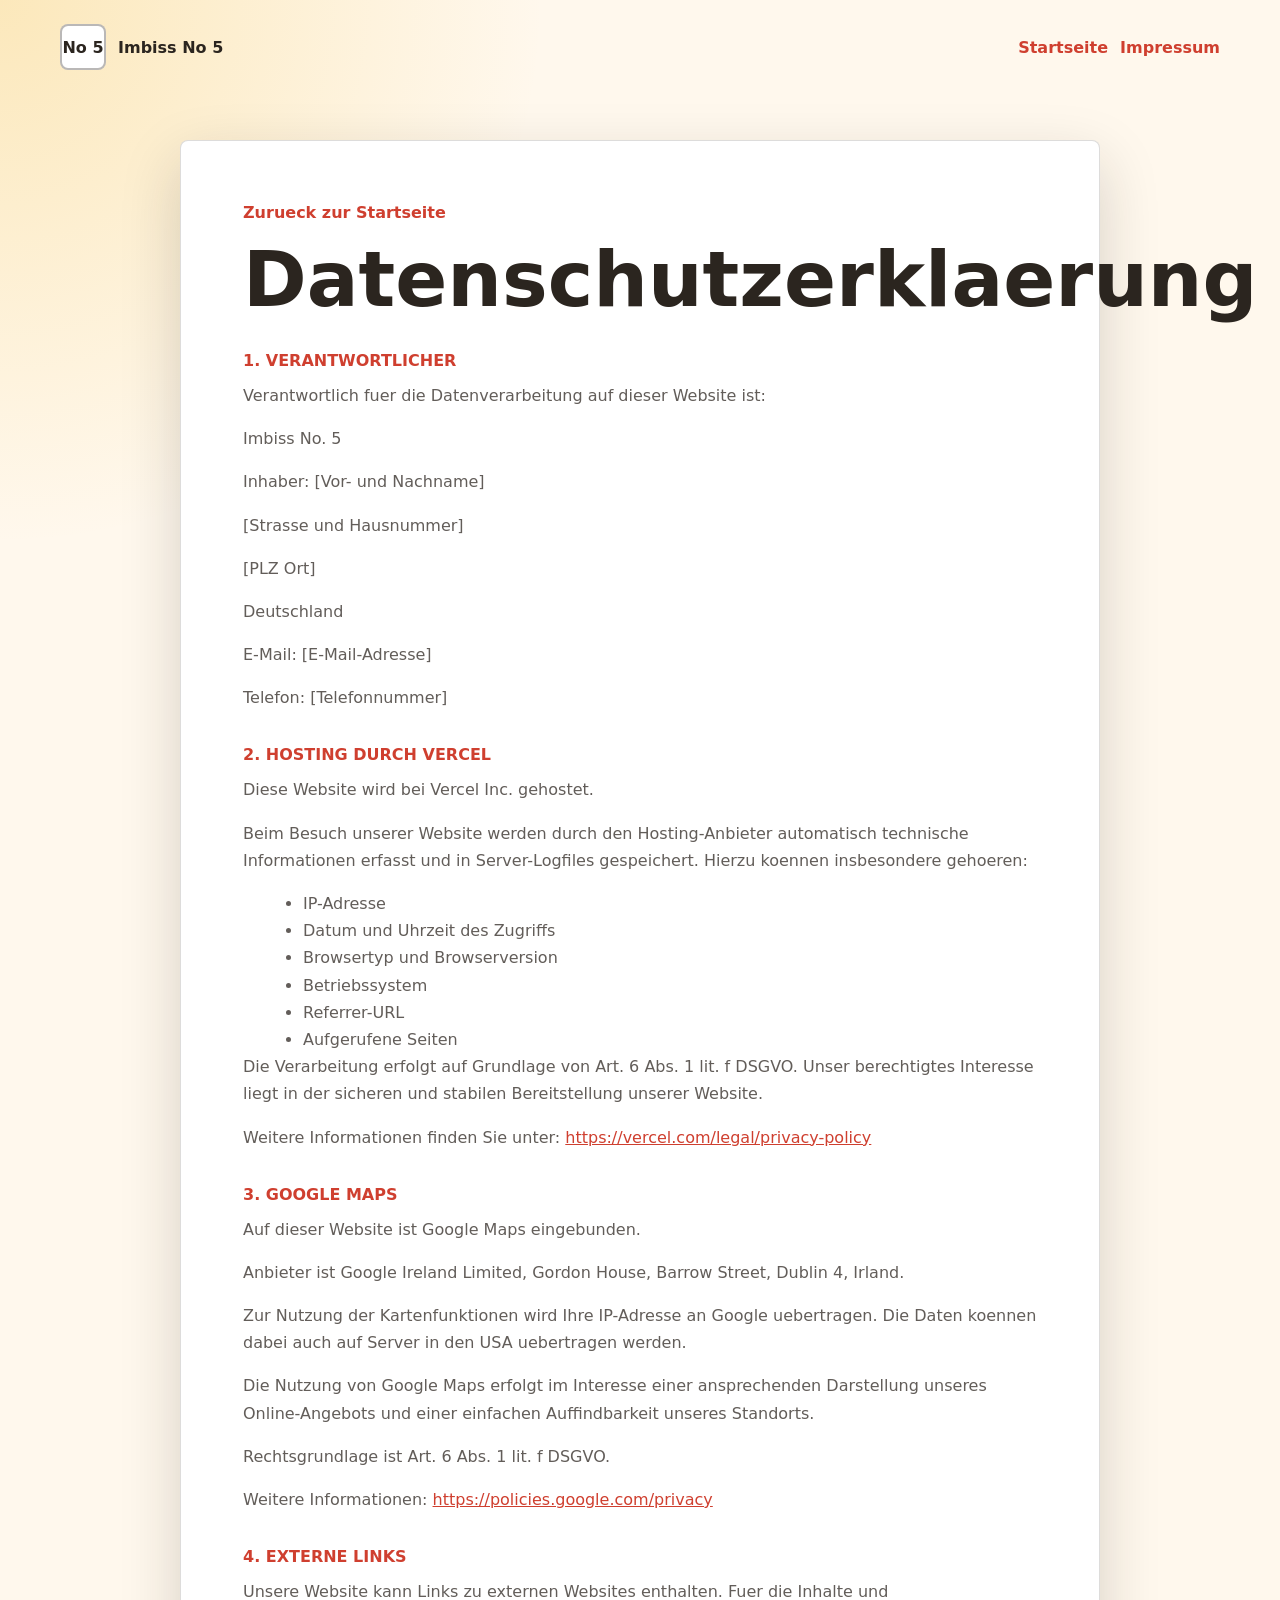
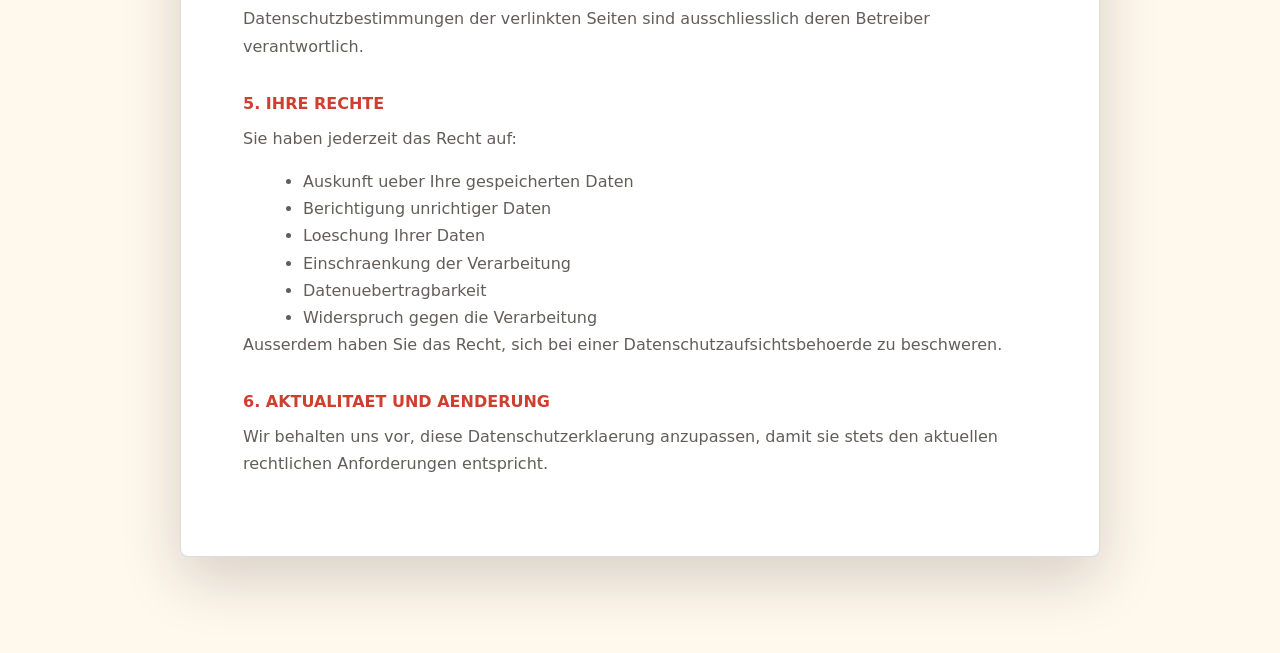
<file: imbiss-no5-datenschutz.html>
<!doctype html>
<html lang="de">
  <head>
    <meta charset="utf-8">
    <meta name="viewport" content="width=device-width, initial-scale=1">
    <title>Datenschutzerklaerung | Imbiss No. 5</title>
    <meta name="description" content="Datenschutzerklaerung von Imbiss No. 5 in Muenchen.">
    <link rel="stylesheet" href="imbiss-no5.css">
  </head>
  <body class="legal-page">
    <header class="legal-topbar">
      <a class="brand" href="imbiss-no5.html">
        <span class="brand-mark">No 5</span>
        <span>Imbiss No 5</span>
      </a>
      <nav class="legal-nav" aria-label="Rechtliche Navigation">
        <a href="imbiss-no5.html">Startseite</a>
        <a href="imbiss-no5-impressum.html">Impressum</a>
      </nav>
    </header>

    <main class="legal-main">
      <article class="legal-card">
        <a class="legal-back" href="imbiss-no5.html">Zurueck zur Startseite</a>
        <h1>Datenschutzerklaerung</h1>

        <h2>1. Verantwortlicher</h2>
        <p>Verantwortlich fuer die Datenverarbeitung auf dieser Website ist:</p>
        <p>Imbiss No. 5</p>
        <p>Inhaber: [Vor- und Nachname]</p>
        <p>[Strasse und Hausnummer]</p>
        <p>[PLZ Ort]</p>
        <p>Deutschland</p>
        <p>E-Mail: [E-Mail-Adresse]</p>
        <p>Telefon: [Telefonnummer]</p>

        <h2>2. Hosting durch Vercel</h2>
        <p>Diese Website wird bei Vercel Inc. gehostet.</p>
        <p>Beim Besuch unserer Website werden durch den Hosting-Anbieter automatisch technische Informationen erfasst und in Server-Logfiles gespeichert. Hierzu koennen insbesondere gehoeren:</p>
        <ul>
          <li>IP-Adresse</li>
          <li>Datum und Uhrzeit des Zugriffs</li>
          <li>Browsertyp und Browserversion</li>
          <li>Betriebssystem</li>
          <li>Referrer-URL</li>
          <li>Aufgerufene Seiten</li>
        </ul>
        <p>Die Verarbeitung erfolgt auf Grundlage von Art. 6 Abs. 1 lit. f DSGVO. Unser berechtigtes Interesse liegt in der sicheren und stabilen Bereitstellung unserer Website.</p>
        <p>Weitere Informationen finden Sie unter: <a href="https://vercel.com/legal/privacy-policy" target="_blank" rel="noopener">https://vercel.com/legal/privacy-policy</a></p>

        <h2>3. Google Maps</h2>
        <p>Auf dieser Website ist Google Maps eingebunden.</p>
        <p>Anbieter ist Google Ireland Limited, Gordon House, Barrow Street, Dublin 4, Irland.</p>
        <p>Zur Nutzung der Kartenfunktionen wird Ihre IP-Adresse an Google uebertragen. Die Daten koennen dabei auch auf Server in den USA uebertragen werden.</p>
        <p>Die Nutzung von Google Maps erfolgt im Interesse einer ansprechenden Darstellung unseres Online-Angebots und einer einfachen Auffindbarkeit unseres Standorts.</p>
        <p>Rechtsgrundlage ist Art. 6 Abs. 1 lit. f DSGVO.</p>
        <p>Weitere Informationen: <a href="https://policies.google.com/privacy" target="_blank" rel="noopener">https://policies.google.com/privacy</a></p>

        <h2>4. Externe Links</h2>
        <p>Unsere Website kann Links zu externen Websites enthalten. Fuer die Inhalte und Datenschutzbestimmungen der verlinkten Seiten sind ausschliesslich deren Betreiber verantwortlich.</p>

        <h2>5. Ihre Rechte</h2>
        <p>Sie haben jederzeit das Recht auf:</p>
        <ul>
          <li>Auskunft ueber Ihre gespeicherten Daten</li>
          <li>Berichtigung unrichtiger Daten</li>
          <li>Loeschung Ihrer Daten</li>
          <li>Einschraenkung der Verarbeitung</li>
          <li>Datenuebertragbarkeit</li>
          <li>Widerspruch gegen die Verarbeitung</li>
        </ul>
        <p>Ausserdem haben Sie das Recht, sich bei einer Datenschutzaufsichtsbehoerde zu beschweren.</p>

        <h2>6. Aktualitaet und Aenderung</h2>
        <p>Wir behalten uns vor, diese Datenschutzerklaerung anzupassen, damit sie stets den aktuellen rechtlichen Anforderungen entspricht.</p>
      </article>
    </main>
  </body>
</html>
</file>
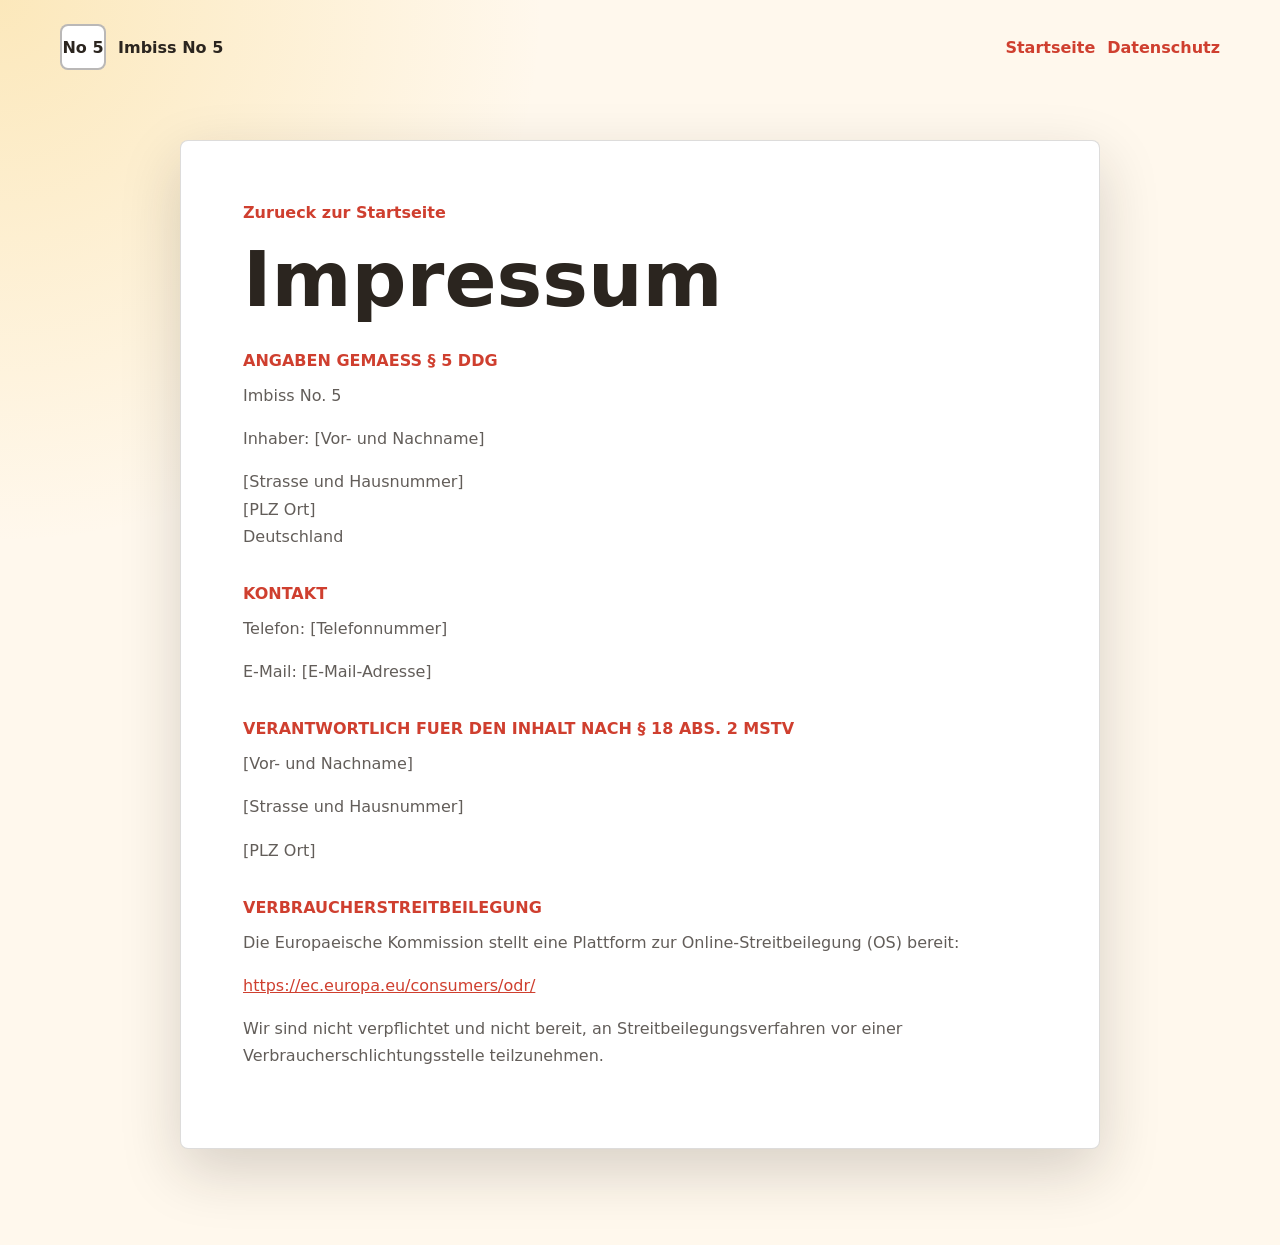
<file: imbiss-no5-impressum.html>
<!doctype html>
<html lang="de">
  <head>
    <meta charset="utf-8">
    <meta name="viewport" content="width=device-width, initial-scale=1">
    <title>Impressum | Imbiss No. 5</title>
    <meta name="description" content="Impressum von Imbiss No. 5 in Muenchen.">
    <link rel="stylesheet" href="imbiss-no5.css">
  </head>
  <body class="legal-page">
    <header class="legal-topbar">
      <a class="brand" href="imbiss-no5.html">
        <span class="brand-mark">No 5</span>
        <span>Imbiss No 5</span>
      </a>
      <nav class="legal-nav" aria-label="Rechtliche Navigation">
        <a href="imbiss-no5.html">Startseite</a>
        <a href="imbiss-no5-datenschutz.html">Datenschutz</a>
      </nav>
    </header>

    <main class="legal-main">
      <article class="legal-card">
        <a class="legal-back" href="imbiss-no5.html">Zurueck zur Startseite</a>
        <h1>Impressum</h1>

        <h2>Angaben gemaess § 5 DDG</h2>
        <p>Imbiss No. 5</p>
        <p>Inhaber: [Vor- und Nachname]</p>
        <p>[Strasse und Hausnummer]<br>[PLZ Ort]<br>Deutschland</p>

        <h2>Kontakt</h2>
        <p>Telefon: [Telefonnummer]</p>
        <p>E-Mail: [E-Mail-Adresse]</p>

        <h2>Verantwortlich fuer den Inhalt nach § 18 Abs. 2 MStV</h2>
        <p>[Vor- und Nachname]</p>
        <p>[Strasse und Hausnummer]</p>
        <p>[PLZ Ort]</p>

        <h2>Verbraucherstreitbeilegung</h2>
        <p>Die Europaeische Kommission stellt eine Plattform zur Online-Streitbeilegung (OS) bereit:</p>
        <p><a href="https://ec.europa.eu/consumers/odr/" target="_blank" rel="noopener">https://ec.europa.eu/consumers/odr/</a></p>
        <p>Wir sind nicht verpflichtet und nicht bereit, an Streitbeilegungsverfahren vor einer Verbraucherschlichtungsstelle teilzunehmen.</p>
      </article>
    </main>
  </body>
</html>
</file>
<file: imbiss-no5.css>
:root {
  --charcoal: #20201d;
  --ink: #2b251f;
  --paper: #fff8ed;
  --cream: #f8ead2;
  --tomato: #cf3f2f;
  --mustard: #f1b51c;
  --leaf: #4c7a4b;
  --steel: #34505a;
  --line: rgba(43, 37, 31, 0.16);
  --shadow: 0 22px 60px rgba(36, 28, 20, 0.18);
  font-family: Inter, ui-sans-serif, system-ui, -apple-system, BlinkMacSystemFont, "Segoe UI", sans-serif;
}

* {
  box-sizing: border-box;
}

html {
  scroll-behavior: smooth;
}

body {
  margin: 0;
  background: var(--paper);
  color: var(--ink);
}

a {
  color: inherit;
}

.site-shell {
  overflow: hidden;
}

.hero {
  min-height: 92vh;
  display: grid;
  grid-template-rows: auto 1fr;
  color: #fff;
  background:
    linear-gradient(90deg, rgba(22, 18, 15, 0.88), rgba(22, 18, 15, 0.54) 50%, rgba(22, 18, 15, 0.18)),
    url("https://images.unsplash.com/photo-1606755962773-d324e2a13086?auto=format&fit=crop&w=2200&q=82") center / cover;
}

.topbar {
  width: min(1160px, calc(100% - 36px));
  margin: 0 auto;
  padding: 22px 0;
  display: flex;
  align-items: center;
  justify-content: space-between;
  gap: 20px;
}

.brand {
  display: inline-flex;
  align-items: center;
  gap: 12px;
  text-decoration: none;
  font-weight: 900;
  letter-spacing: 0;
}

.brand-mark {
  width: 46px;
  height: 46px;
  display: grid;
  place-items: center;
  border: 2px solid rgba(255, 255, 255, 0.78);
  border-radius: 8px;
  background: rgba(255, 255, 255, 0.1);
}

.nav {
  display: flex;
  align-items: center;
  gap: 8px;
}

.nav a,
.button {
  min-height: 42px;
  display: inline-flex;
  align-items: center;
  justify-content: center;
  gap: 8px;
  border-radius: 8px;
  padding: 0 16px;
  text-decoration: none;
  font-weight: 800;
}

.nav a {
  color: rgba(255, 255, 255, 0.9);
}

.nav a:hover,
.nav a:focus-visible {
  background: rgba(255, 255, 255, 0.12);
}

.button {
  border: 0;
  background: var(--mustard);
  color: #24180b;
  box-shadow: 0 10px 26px rgba(0, 0, 0, 0.2);
}

.button.secondary {
  background: #fff;
  color: var(--ink);
}

.hero-content {
  width: min(1160px, calc(100% - 36px));
  margin: 0 auto;
  display: grid;
  grid-template-columns: minmax(0, 1fr) minmax(280px, 380px);
  align-items: end;
  gap: 42px;
  padding: 76px 0 64px;
}

.hero-copy {
  max-width: 760px;
  animation: riseIn 720ms ease both;
}

.eyebrow {
  margin: 0 0 16px;
  color: var(--mustard);
  font-weight: 900;
  text-transform: uppercase;
  letter-spacing: 0;
}

h1,
h2,
h3,
p {
  margin-top: 0;
}

h1 {
  margin-bottom: 18px;
  max-width: 760px;
  font-size: clamp(3rem, 10vw, 7.4rem);
  line-height: 0.9;
  letter-spacing: 0;
}

.hero-copy > p {
  max-width: 660px;
  font-size: clamp(1.08rem, 2vw, 1.35rem);
  line-height: 1.6;
  color: rgba(255, 255, 255, 0.88);
}

.hero-actions {
  display: flex;
  flex-wrap: wrap;
  gap: 12px;
  margin-top: 28px;
}

.hero-food-card {
  margin: 0 0 10px;
  align-self: end;
  border: 1px solid rgba(255, 255, 255, 0.24);
  border-radius: 8px;
  overflow: hidden;
  background: rgba(255, 255, 255, 0.12);
  box-shadow: 0 24px 70px rgba(0, 0, 0, 0.36);
  animation: riseIn 720ms 160ms ease both;
}

.hero-food-card img {
  width: 100%;
  aspect-ratio: 4 / 3;
  display: block;
  object-fit: cover;
}

.hero-food-card figcaption {
  padding: 18px;
  color: rgba(255, 255, 255, 0.78);
  font-weight: 700;
  line-height: 1.45;
}

.hero-food-card figcaption strong {
  display: block;
  margin-bottom: 4px;
  color: #fff;
  font-size: 1.02rem;
}

.hero-strip {
  width: min(1160px, calc(100% - 36px));
  margin: -34px auto 0;
  display: grid;
  grid-template-columns: repeat(4, 1fr);
  gap: 1px;
  position: relative;
  z-index: 3;
  border-radius: 8px;
  overflow: hidden;
  box-shadow: var(--shadow);
}

.strip-item {
  min-height: 112px;
  padding: 22px;
  background: #fff;
}

.strip-label {
  display: block;
  margin-bottom: 8px;
  color: var(--tomato);
  font-size: 0.78rem;
  font-weight: 900;
  text-transform: uppercase;
}

.strip-item strong {
  font-size: 1.08rem;
}

main {
  position: relative;
}

.section {
  padding: 92px 0;
}

.section.alt {
  background: #fff;
}

.inner {
  width: min(1160px, calc(100% - 36px));
  margin: 0 auto;
}

.section-head {
  max-width: 720px;
  margin-bottom: 36px;
}

.section-head h2 {
  margin-bottom: 14px;
  font-size: clamp(2rem, 5vw, 4rem);
  line-height: 1;
  letter-spacing: 0;
}

.section-head p {
  color: rgba(43, 37, 31, 0.72);
  font-size: 1.08rem;
  line-height: 1.65;
}

.split {
  display: grid;
  grid-template-columns: 1.06fr 0.94fr;
  gap: 42px;
  align-items: center;
}

.photo-panel {
  min-height: 520px;
  border-radius: 8px;
  background:
    linear-gradient(180deg, rgba(32, 32, 29, 0), rgba(32, 32, 29, 0.38)),
    url("https://images.unsplash.com/photo-1599487488170-d11ec9c172f0?auto=format&fit=crop&w=1600&q=82") center / cover;
  box-shadow: var(--shadow);
}

.copy-stack {
  display: grid;
  gap: 18px;
}

.fact {
  padding: 22px;
  border-left: 5px solid var(--tomato);
  background: rgba(255, 255, 255, 0.72);
}

.fact h3 {
  margin-bottom: 8px;
  font-size: 1.1rem;
}

.fact p {
  margin-bottom: 0;
  color: rgba(43, 37, 31, 0.72);
  line-height: 1.55;
}

.menu-grid,
.review-grid {
  display: grid;
  grid-template-columns: repeat(4, 1fr);
  gap: 16px;
}

.menu-card,
.review-card {
  min-height: 220px;
  padding: 24px;
  border: 1px solid var(--line);
  border-radius: 8px;
  background: #fff;
  transition: transform 180ms ease, box-shadow 180ms ease, border-color 180ms ease;
}

.menu-card:hover,
.review-card:hover {
  transform: translateY(-6px);
  border-color: rgba(207, 63, 47, 0.38);
  box-shadow: 0 18px 38px rgba(50, 37, 24, 0.12);
}

.menu-number {
  width: 42px;
  height: 42px;
  display: grid;
  place-items: center;
  margin-bottom: 22px;
  border-radius: 8px;
  background: var(--tomato);
  color: #fff;
  font-weight: 900;
}

.menu-card h3 {
  margin-bottom: 10px;
}

.menu-card p,
.review-card p {
  color: rgba(43, 37, 31, 0.72);
  line-height: 1.55;
}

.hours-location {
  display: grid;
  grid-template-columns: 0.86fr 1.14fr;
  gap: 24px;
}

.hours-box,
.map-box {
  border-radius: 8px;
  overflow: hidden;
  background: #fff;
  box-shadow: var(--shadow);
}

.hours-box {
  padding: 28px;
}

.hours-box h3 {
  margin-bottom: 18px;
  font-size: 1.55rem;
}

.hours-list {
  display: grid;
  gap: 10px;
  margin: 0;
  padding: 0;
  list-style: none;
}

.hours-list li {
  display: flex;
  justify-content: space-between;
  gap: 18px;
  padding-bottom: 10px;
  border-bottom: 1px solid var(--line);
}

.hours-list span:last-child {
  font-weight: 900;
}

.map-box iframe {
  width: 100%;
  height: 100%;
  min-height: 430px;
  display: block;
  border: 0;
}

.review-band {
  background: var(--charcoal);
  color: #fff;
}

.review-band .section-head p,
.review-card p {
  color: rgba(255, 255, 255, 0.74);
}

.rating-pill {
  display: inline-flex;
  align-items: center;
  gap: 10px;
  margin-bottom: 18px;
  padding: 9px 12px;
  border-radius: 8px;
  background: rgba(241, 181, 28, 0.16);
  color: var(--mustard);
  font-weight: 900;
}

.review-card {
  min-height: 240px;
  background: rgba(255, 255, 255, 0.08);
  border-color: rgba(255, 255, 255, 0.14);
}

.review-card cite {
  display: block;
  margin-top: 18px;
  color: #fff;
  font-style: normal;
  font-weight: 900;
}

.social-note {
  display: grid;
  grid-template-columns: 1fr auto;
  gap: 18px;
  align-items: center;
  padding: 28px;
  border-radius: 8px;
  background: var(--steel);
  color: #fff;
}

.social-note p {
  margin-bottom: 0;
  color: rgba(255, 255, 255, 0.78);
}

.footer {
  padding: 34px 0;
  background: #151514;
  color: rgba(255, 255, 255, 0.72);
}

.footer .inner {
  display: flex;
  justify-content: space-between;
  align-items: center;
  gap: 18px;
}

.footer-links {
  display: flex;
  flex-wrap: wrap;
  justify-content: flex-end;
  gap: 14px;
}

.footer-links a,
.footer-links button {
  appearance: none;
  border: 0;
  background: transparent;
  color: rgba(255, 255, 255, 0.72);
  cursor: pointer;
  font: inherit;
  padding: 0;
  text-decoration: none;
}

.footer-links a:hover,
.footer-links button:hover {
  color: var(--mustard);
}

.footer-meta {
  justify-content: flex-start !important;
  margin-top: 14px;
  color: rgba(255, 255, 255, 0.48);
  font-size: 0.86rem;
}

.cookie-lock {
  overflow: hidden;
}

.cookie-modal {
  position: fixed;
  inset: 0;
  z-index: 100;
  display: grid;
  place-items: center;
  padding: 20px;
  background: rgba(32, 32, 29, 0.76);
  backdrop-filter: blur(12px);
}

.cookie-modal[hidden] {
  display: none;
}

.cookie-box {
  width: min(620px, 100%);
  border: 1px solid rgba(255, 255, 255, 0.18);
  border-radius: 8px;
  background:
    linear-gradient(135deg, rgba(207, 63, 47, 0.14), transparent 52%),
    #fff;
  color: var(--ink);
  box-shadow: var(--shadow);
  padding: 32px;
}

.cookie-eyebrow {
  margin: 0 0 10px;
  color: var(--tomato);
  font-weight: 900;
  text-transform: uppercase;
}

.cookie-box h2 {
  margin-bottom: 12px;
  font-size: clamp(1.8rem, 5vw, 3rem);
  line-height: 1;
}

.cookie-box p {
  color: rgba(43, 37, 31, 0.72);
  line-height: 1.6;
}

.cookie-actions {
  display: flex;
  align-items: center;
  justify-content: space-between;
  gap: 14px;
  margin-top: 24px;
}

.cookie-actions a {
  color: var(--tomato);
  font-weight: 900;
  text-decoration: none;
}

.legal-page {
  min-height: 100vh;
  background:
    radial-gradient(circle at top left, rgba(241, 181, 28, 0.24), transparent 34rem),
    var(--paper);
  color: var(--ink);
}

.legal-topbar {
  width: min(1160px, calc(100% - 36px));
  margin: 0 auto;
  padding: 24px 0;
  display: flex;
  align-items: center;
  justify-content: space-between;
  gap: 18px;
}

.legal-topbar .brand {
  color: var(--ink);
}

.legal-topbar .brand-mark {
  border-color: rgba(43, 37, 31, 0.32);
  background: #fff;
}

.legal-nav {
  display: flex;
  flex-wrap: wrap;
  justify-content: flex-end;
  gap: 12px;
}

.legal-nav a,
.legal-back {
  color: var(--tomato);
  font-weight: 900;
  text-decoration: none;
}

.legal-main {
  width: min(920px, calc(100% - 36px));
  margin: 0 auto;
  padding: 46px 0 96px;
}

.legal-card {
  border: 1px solid var(--line);
  border-radius: 8px;
  background: #fff;
  box-shadow: var(--shadow);
  padding: clamp(28px, 6vw, 62px);
}

.legal-card h1 {
  margin: 22px 0 34px;
  font-size: clamp(2.4rem, 7vw, 4.8rem);
  line-height: 0.95;
}

.legal-card h2 {
  margin: 34px 0 12px;
  color: var(--tomato);
  font-size: 1rem;
  text-transform: uppercase;
}

.legal-card p,
.legal-card li {
  color: rgba(43, 37, 31, 0.74);
  line-height: 1.7;
}

.legal-card p + p {
  margin-top: 12px;
}

.legal-card ul {
  margin: 10px 0 0 20px;
}

.legal-card a {
  color: var(--tomato);
  overflow-wrap: anywhere;
}

.reveal {
  opacity: 0;
  transform: translateY(22px);
  transition: opacity 520ms ease, transform 520ms ease;
}

.reveal.is-visible {
  opacity: 1;
  transform: translateY(0);
}

@keyframes riseIn {
  from {
    opacity: 0;
    transform: translateY(20px);
  }
  to {
    opacity: 1;
    transform: translateY(0);
  }
}

@media (prefers-reduced-motion: reduce) {
  *,
  *::before,
  *::after {
    animation-duration: 1ms !important;
    scroll-behavior: auto !important;
    transition-duration: 1ms !important;
  }
}

@media (max-width: 860px) {
  .hero {
    min-height: 88vh;
    background:
      linear-gradient(180deg, rgba(22, 18, 15, 0.84), rgba(22, 18, 15, 0.48)),
      url("https://images.unsplash.com/photo-1606755962773-d324e2a13086?auto=format&fit=crop&w=1400&q=82") center / cover;
  }

  .topbar {
    align-items: flex-start;
  }

  .nav {
    display: none;
  }

  .hero-content {
    grid-template-columns: 1fr;
    padding: 42px 0 76px;
  }

  .hero-food-card {
    width: min(100%, 420px);
    margin: 10px 0 0;
  }

  .hero-food-card img {
    aspect-ratio: 16 / 10;
  }

  .hero-strip,
  .split,
  .menu-grid,
  .review-grid,
  .hours-location,
  .social-note,
  .footer .inner {
    grid-template-columns: 1fr;
  }

  .footer .inner,
  .legal-topbar {
    align-items: flex-start;
    flex-direction: column;
  }

  .footer-links,
  .legal-nav {
    justify-content: flex-start;
  }

  .cookie-actions {
    align-items: stretch;
    flex-direction: column;
  }

  .hero-strip {
    margin-top: 0;
    border-radius: 0;
    width: 100%;
  }

  .strip-item {
    min-height: 92px;
    padding: 18px;
  }

  .section {
    padding: 66px 0;
  }

  .photo-panel {
    min-height: 360px;
  }

  .menu-card,
  .review-card {
    min-height: auto;
  }

  .map-box iframe {
    min-height: 360px;
  }
}

@media (min-width: 861px) and (max-width: 1080px) {
  .menu-grid,
  .review-grid {
    grid-template-columns: repeat(2, 1fr);
  }
}
</file>
